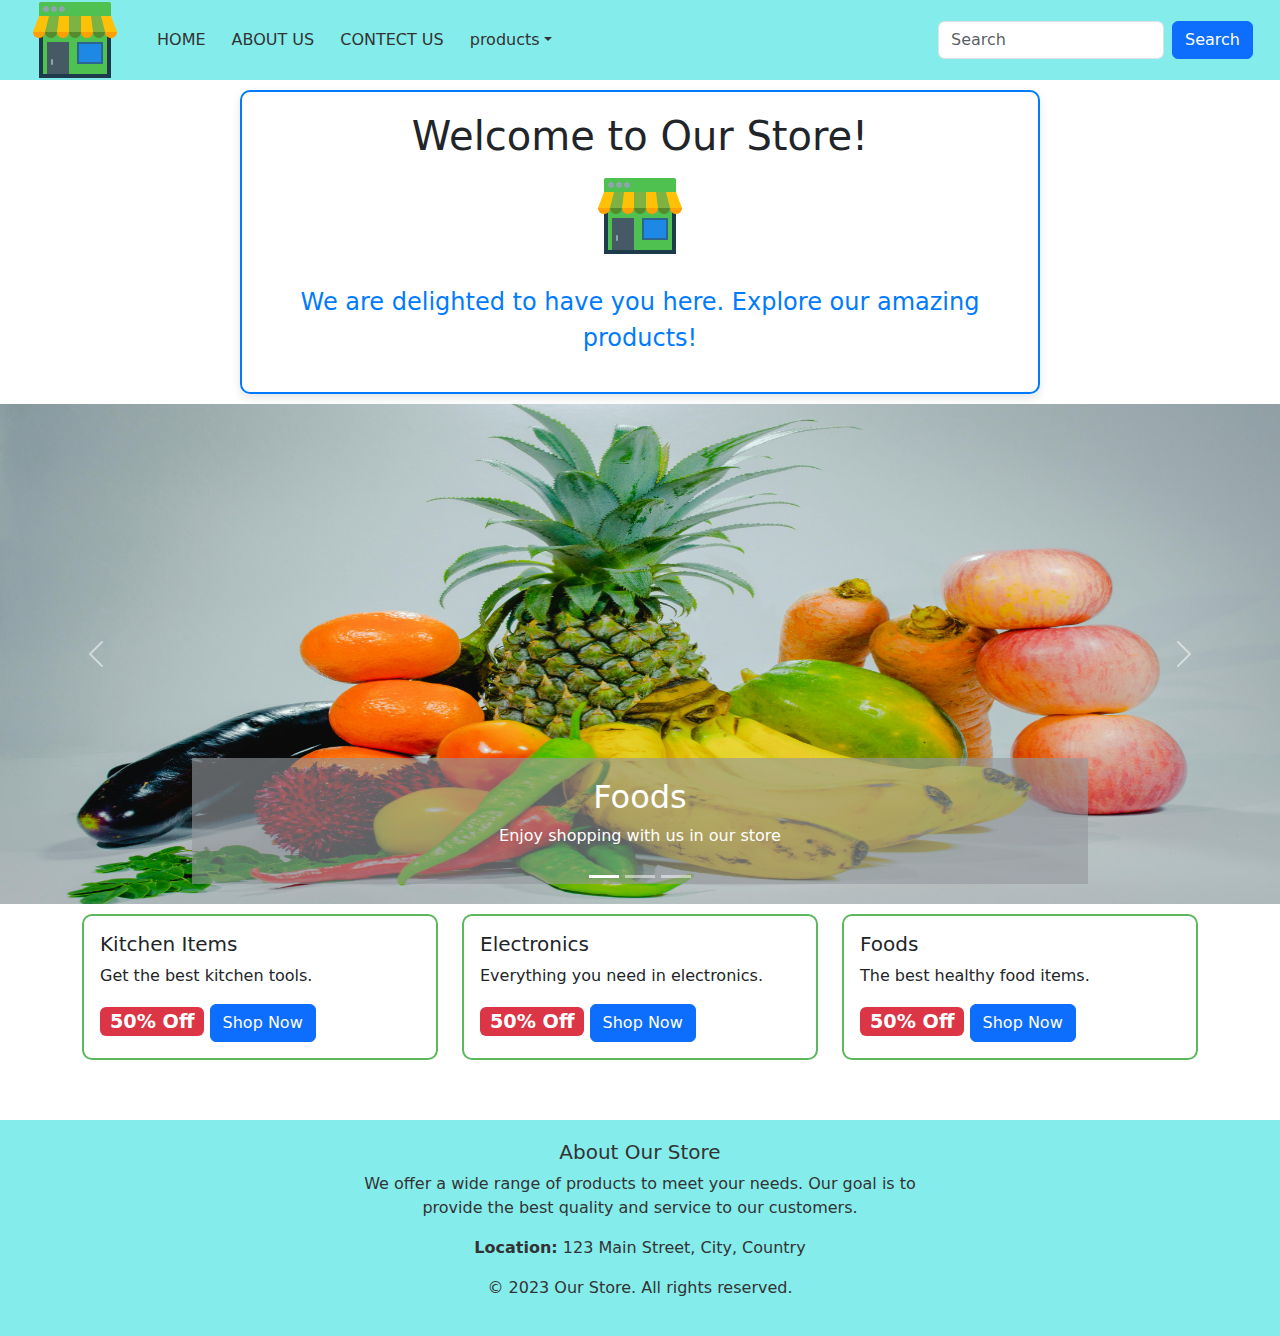
<file: index.html>
<!doctype html>
<html lang="en">
  <head>
    <meta charset="utf-8">
    <meta name="viewport" content="width=device-width, initial-scale=1">
    <title>HOME</title>
    <link href="https://cdn.jsdelivr.net/npm/bootstrap@5.3.3/dist/css/bootstrap.min.css" rel="stylesheet" integrity="sha384-QWTKZyjpPEjISv5WaRU9OFeRpok6YctnYmDr5pNlyT2bRjXh0JMhjY6hW+ALEwIH" crossorigin="anonymous">
    <link rel="stylesheet" href="./style1.css">
    <link rel="shortcut icon" href="./asstes/icons/icons8-market-96.png" type="image/x-icon">
  </head>
  <body>
    <nav class="navbar navbar-expand-sm navbar-dark bg" style="height: 80px;">
      <div class="container-fluid">
        <a class="navbar-brand" href="javascript:void(0)"><img src="./asstes/icons/icons8-market-96.png" alt=""></a>
        <button class="navbar-toggler" type="button" data-bs-toggle="collapse" data-bs-target="#mynavbar">
          <span class="navbar-toggler-icon"></span>
        </button>
        <div class="collapse navbar-collapse" id="mynavbar">
          <ul class="navbar-nav me-auto">
            <li class="nav-item">
              <a class="nav-link a" href="./index.html">HOME</a>
            </li>
            <li class="nav-item ">
              <a class="nav-link a"  href="./about us.html">ABOUT US</a>
            </li>
            <li class="nav-item">
              <a class="nav-link a" href="./contectus.html">CONTECT US</a>
            </li>
            <li class="nav-item dropdown">
              <a class="nav-link dropdown-toggle a" href="./product.html"  role="button" data-bs-toggle="dropdown">products</a>
              <ul class="dropdown-menu" style="background-color: aqua;">
                <li><a class="dropdown-item a"  href="#">Foods</a></li>
                <li><a class="dropdown-item a"  href="#">Kitchen supplies</a></li>
                <li><a class="dropdown-item a"  href="#">Kitchen items</a></li>
              </ul>
            </li>
          </ul>
          <form class="d-flex">
            <input class="form-control me-2" type="text" placeholder="Search">
            <button class="btn btn-primary" type="button">Search</button>
          </form>
        </div>
      </div>
    </nav>
    <div class="welcome-card">
      <h1 style="text-align: center; ">Welcome to Our Store!</h1>
      <img src="./asstes/icons/icons8-market-96.png" alt="Store" style="position: relative; left: 330px; "  />
      <p class="welcome-message">We are delighted to have you here. Explore our amazing products!</p>
    </div>
 <!-- Carousel -->
<div id="demo" class="carousel slide" data-bs-ride="carousel">

  <!-- Indicators/dots -->
  <div class="carousel-indicators">
    <button type="button" data-bs-target="#demo" data-bs-slide-to="0" class="active"></button>
    <button type="button" data-bs-target="#demo" data-bs-slide-to="1"></button>
    <button type="button" data-bs-target="#demo" data-bs-slide-to="2"></button>
  </div>

  <!-- The slideshow/carousel -->
  <div class="carousel-inner" >
    <div class="carousel-item active">
      <img src="./asstes/images/pexels-alxs-3025236.jpg" alt="Los Angeles" class="d-block w-100 " height="500">
      <div style="background-color: rgba(148, 153, 158, 0.616); "class="carousel-caption">
        <h2 >Foods</h2>
        <p>Enjoy shopping with us in our store</p>
      </div>
    </div>
    <div  class="carousel-item">
      <img src="./asstes/images/247833_12_1718751609.jpg" alt="Chicago" class="d-block w-100" height="500">
      <div style="background-color: rgba(148, 153, 158, 0.616);"  class="carousel-caption">
        <h3>Kitchen supplies</h3>
        <p>Enjoy shopping with us in our store</p>
      </div>
    </div>
    <div class="carousel-item">
      <img src="./asstes/images/247833_12_1718751609.jpg" alt="New York" class="d-block w-100" height="500">
      <div style="background-color: rgba(148, 153, 158, 0.616); "  class="carousel-caption">
        <h3>Kitchen items</h3>
        <p>Enjoy shopping with us in our store</p>
      </div>
    </div>
  </div>
    
  <!-- Left and right controls/icons -->
  <button class="carousel-control-prev" type="button" data-bs-target="#demo" data-bs-slide="prev">
    <span class="carousel-control-prev-icon"></span>
  </button>
  <button class="carousel-control-next" type="button" data-bs-target="#demo" data-bs-slide="next">
    <span class="carousel-control-next-icon"></span>
  </button>
</div>
<div class="container" >
  <div class="row">
      <div class="col-md-4"> <!-- 1st Card -->
          <div class="card">
              <div class="card-body">
                  <h5 class="card-title">Kitchen Items</h5>
                  <p class="card-text">Get the best kitchen tools.</p>
                  <span class="badge bg-danger">50% Off</span>
                  <a href="#" class="btn btn-primary">Shop Now</a>
              </div>
          </div>
      </div>
      
      <div class="col-md-4"> <!-- 2nd Card -->
          <div class="card">
              <div class="card-body">
                  <h5 class="card-title">Electronics</h5>
                  <p class="card-text">Everything you need in electronics.</p>
                  <span class="badge bg-danger">50% Off</span>
                  <a href="#" class="btn btn-primary">Shop Now</a>
              </div>
          </div>
      </div>

      <div class="col-md-4"> <!-- 3rd Card -->
          <div class="card">
              <div class="card-body">
                  <h5 class="card-title">Foods</h5>
                  <p class="card-text">The best healthy food items.</p>
                  <span class="badge bg-danger">50% Off</span>
                  <a href="#" class="btn btn-primary">Shop Now</a>
              </div>
          </div>
      </div>
  </div>
</div>
<footer>
  <div class="footer-content">
      <h5>About Our Store</h5>
      <p>We offer a wide range of products to meet your needs. Our goal is to provide the best quality and service to our customers.</p>
      <p><strong>Location:</strong> 123 Main Street, City, Country</p>
      <p>&copy; 2023 Our Store. All rights reserved.</p>
  </div>
</footer>
    <script src="./fun.js"></script>
    <script src="https://cdn.jsdelivr.net/npm/bootstrap@5.3.3/dist/js/bootstrap.bundle.min.js" integrity="sha384-YvpcrYf0tY3lHB60NNkmXc5s9fDVZLESaAA55NDzOxhy9GkcIdslK1eN7N6jIeHz" crossorigin="anonymous"></script>
  </body>
</html>
</file>
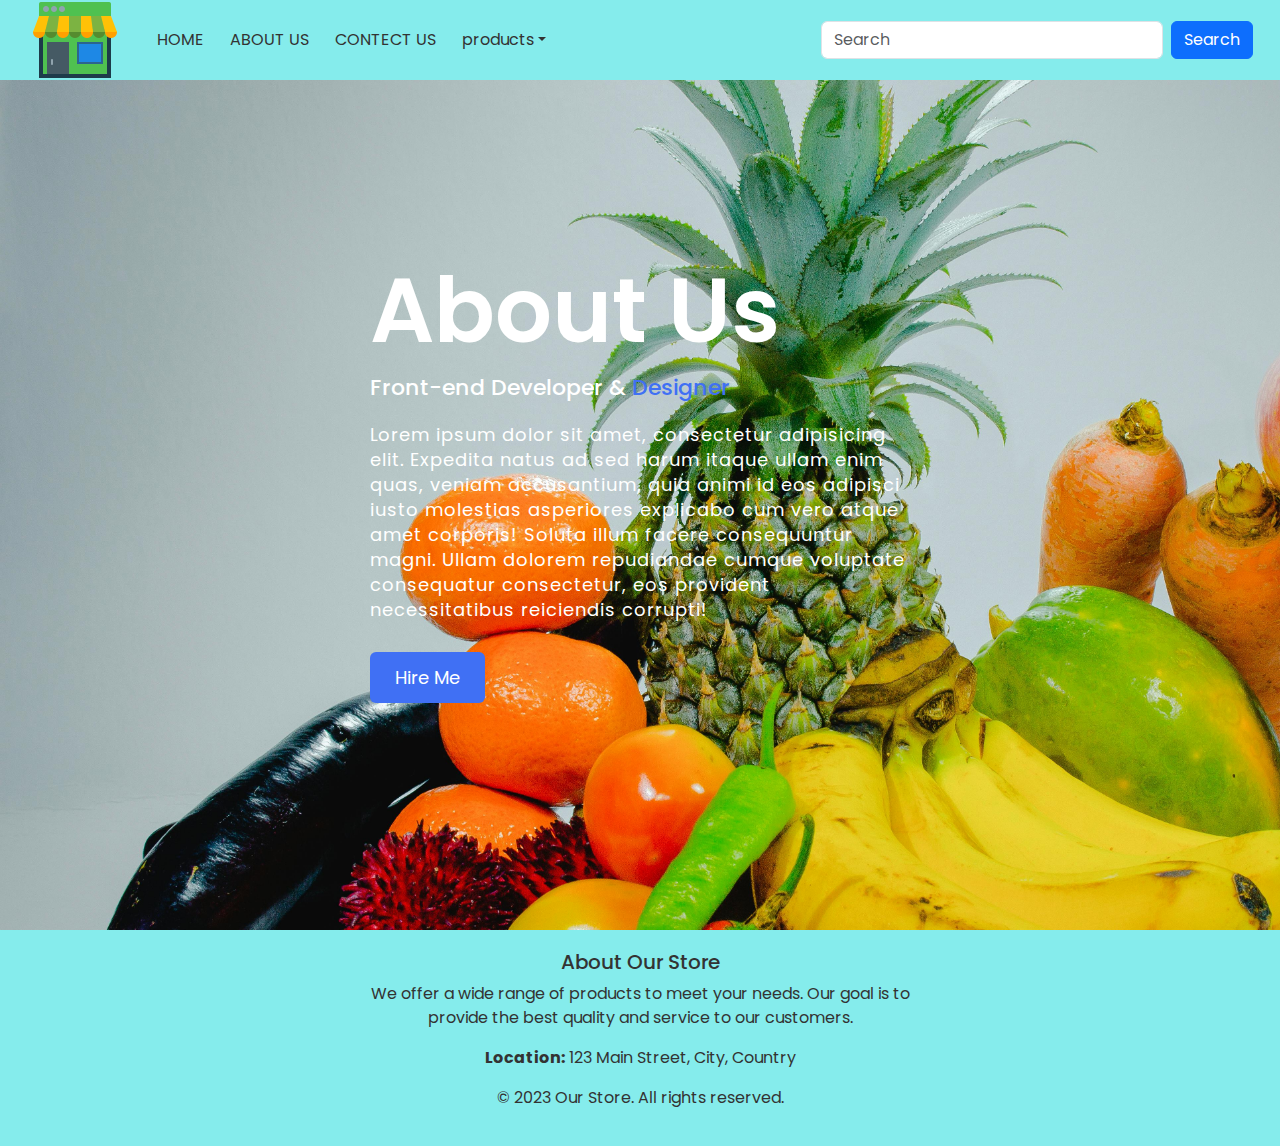
<file: about us.html>
<!doctype html>
<html lang="en">
  <head>
    <meta charset="utf-8">
    <meta name="viewport" content="width=device-width, initial-scale=1">
    <title>ABOUT US</title>
    <link href="https://cdn.jsdelivr.net/npm/bootstrap@5.3.3/dist/css/bootstrap.min.css" rel="stylesheet" integrity="sha384-QWTKZyjpPEjISv5WaRU9OFeRpok6YctnYmDr5pNlyT2bRjXh0JMhjY6hW+ALEwIH" crossorigin="anonymous">
    <link rel="stylesheet" href="./style1.css">
    <link rel="shortcut icon" href="./asstes/icons/icons8-market-96.png" type="image/x-icon">
    <style>
  @import url("https://fonts.googleapis.com/css2?family=Poppins:wght@200;300;400;500&display=swap");

* {
  margin: 0;
  padding: 0;
  box-sizing: border-box;
  font-family: "Poppins", sans-serif;
}
body{
    background-image: url("asstes/images/pexels-alxs-3025236.jpg");
  background-size: cover;
  background-repeat: no-repeat;
}

.about-us {
  display: flex;
  align-items: center;
  height:800px;
  width: 100%;
  padding: 90px 0;
 
}

.pic {
  height: auto;
  width: 400px;
  border-radius: 12px;
}

.about {
  width: 1130px;
  max-width: 85%;
  margin: 0 auto;
  display: flex;
  align-items: center;
  justify-content: space-around;
}

.text {
  width: 540px;
}

.text h2 {
  color: #333;
  font-size: 90px;
  font-weight: 600;
  margin-bottom: 10px;
}

.text h5 {
  color: #333;
  font-size: 22px;
  font-weight: 500;
  margin-bottom: 20px;
}

span {
  color: #4070f4;
}

.text p {
  color: #333;
  font-size: 18px;
  line-height: 25px;
  letter-spacing: 1px;
}

.data {
  margin-top: 30px;
}

.hire {
  font-size: 18px;
  background: #4070f4;
  color: #fff;
  text-decoration: none;
  border: none;
  padding: 12px 25px;
  border-radius: 6px;
  transition: 0.5s;
}

.hire:hover {
  background: #000;
}
#show {
    transition: opacity 0.5s ease, transform 0.5s ease;
    opacity: 0;
    transform: translateY(-20px);
}

#show.visible {
    display: block; /* اجعل العنصر مرئياً */
    opacity: 1; /* اجعله مرئياً */
    transform: translateY(0); /* أعد العنصر لمكانه الأصلي */
}
    </style>
  </head>
  <body>
    <nav class="navbar navbar-expand-sm navbar-dark bg" style="height: 80px;">
      <div class="container-fluid">
        <a class="navbar-brand" href="javascript:void(0)"><img src="./asstes/icons/icons8-market-96.png" alt=""></a>
        <button class="navbar-toggler" type="button" data-bs-toggle="collapse" data-bs-target="#mynavbar">
          <span class="navbar-toggler-icon"></span>
        </button>
        <div class="collapse navbar-collapse" id="mynavbar">
          <ul class="navbar-nav me-auto">
            <li class="nav-item">
              <a class="nav-link a" href="./index.html">HOME</a>
            </li>
            <li class="nav-item ">
              <a class="nav-link a"  href="./about us.html">ABOUT US</a>
            </li>
            <li class="nav-item">
              <a class="nav-link a" href="./contectus.html">CONTECT US</a>
            </li>
            <li class="nav-item dropdown">
              <a class="nav-link dropdown-toggle a" href="./product.html"  role="button" data-bs-toggle="dropdown">products</a>
              <ul class="dropdown-menu" style="background-color: aqua;">
                <li><a class="dropdown-item a"  href="#">Foods</a></li>
                <li><a class="dropdown-item a"  href="#">Kitchen supplies</a></li>
                <li><a class="dropdown-item a"  href="#">Kitchen items</a></li>
              </ul>
            </li>
          </ul>
          <form class="d-flex">
            <input class="form-control me-2" type="text" placeholder="Search">
            <button class="btn btn-primary" type="button">Search</button>
          </form>
        </div>
      </div>
    </nav>
    <section class="about-us">
      <div class="about">
        <div class="text">
          <h2 style="color: #fff;" >About Us</h2>
          <h5  style="color: #fff;" >Front-end Developer & <span>Designer</span></h5>
          <p style="color: #fff;">Lorem ipsum dolor sit amet, consectetur adipisicing elit. Expedita natus ad sed harum itaque ullam enim quas, veniam accusantium, quia animi id eos adipisci iusto molestias asperiores explicabo cum vero atque amet corporis! Soluta illum facere consequuntur magni. Ullam dolorem repudiandae cumque voluptate consequatur consectetur, eos provident necessitatibus reiciendis corrupti!</p>
          <div class="data">
            <button class="hire" onclick="hideandshow()">Hire Me</button>
            <br>
            <div class="card" style="width:400px; display: none;" id="show">
                <img class="card-img-top" src="./images/prosen.jpg" alt="Card image">
                <div class="card-body">
                    <h4 class="card-title">Hozifa Monyer</h4>
                    <p class="card-text">I am a commercial website developer and website manager.</p>
                    <a href="https://www.linkedin.com/in/hozifa-al-monyer/" class="btn btn-primary">See Profile</a>
                </div>
            </div>
        </div>
      </div>
    </section>
<footer>
  <div class="footer-content">
      <h5>About Our Store</h5>
      <p>We offer a wide range of products to meet your needs. Our goal is to provide the best quality and service to our customers.</p>
      <p><strong>Location:</strong> 123 Main Street, City, Country</p>
      <p>&copy; 2023 Our Store. All rights reserved.</p>
  </div>
</footer>
    <script src="./fun.js"></script>
    </script>
    <script src="https://cdn.jsdelivr.net/npm/bootstrap@5.3.3/dist/js/bootstrap.bundle.min.js" integrity="sha384-YvpcrYf0tY3lHB60NNkmXc5s9fDVZLESaAA55NDzOxhy9GkcIdslK1eN7N6jIeHz" crossorigin="anonymous"></script>
  </body>
</html>
</file>
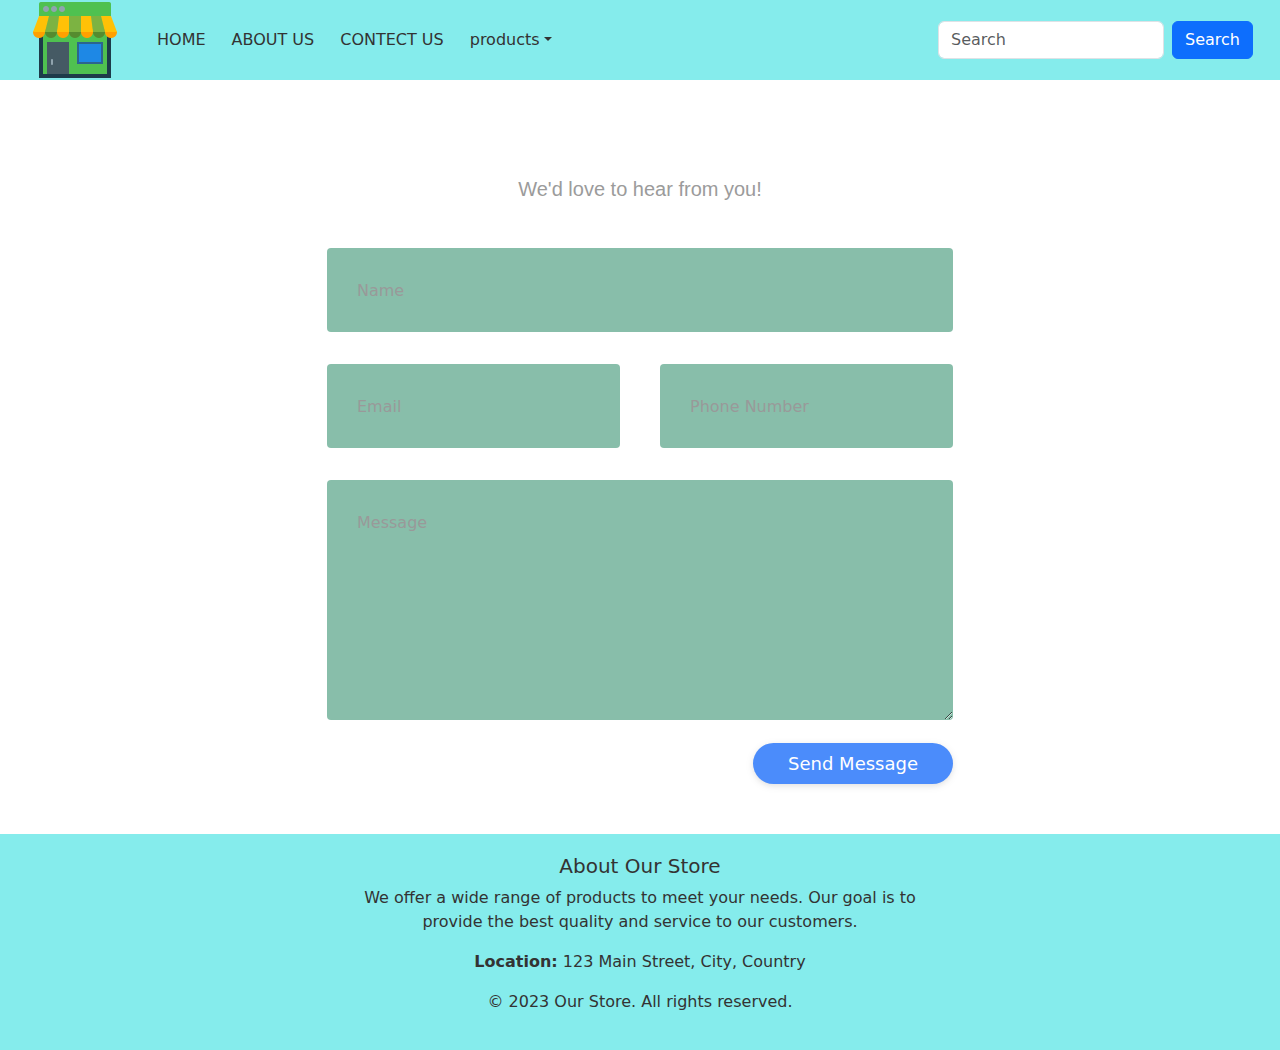
<file: contectus.html>
<!doctype html>
<html lang="en">
  <head>
    <meta charset="utf-8">
    <meta name="viewport" content="width=device-width, initial-scale=1">
    <title>HOME</title>
    <link href="https://cdn.jsdelivr.net/npm/bootstrap@5.3.3/dist/css/bootstrap.min.css" rel="stylesheet" integrity="sha384-QWTKZyjpPEjISv5WaRU9OFeRpok6YctnYmDr5pNlyT2bRjXh0JMhjY6hW+ALEwIH" crossorigin="anonymous">
    <link rel="stylesheet" href="./style1.css">
    <link rel="shortcut icon" href="./asstes/icons/icons8-market-96.png" type="image/x-icon">
    <style>
h1 {
    font-family: 'Poppins', sans-serif, 'arial';
    font-weight: 600;
    font-size: 72px;
    color: white;
    text-align: center;
}

h4 {
    font-family: 'Roboto', sans-serif, 'arial';
    font-weight: 400;
    font-size: 20px;
    color: #9b9b9b;
    line-height: 1.5;
}

/* ///// inputs /////*/

input:focus ~ label, textarea:focus ~ label, input:valid ~ label, textarea:valid ~ label {
    font-size: 0.75em;
    color: #635555;
    top: -5px;
    -webkit-transition: all 0.225s ease;
    transition: all 0.225s ease;
}

.styled-input {
    float: left;
    width: 293px;
    margin: 1rem 0;
    position: relative;
    border-radius: 4px;
}

@media only screen and (max-width: 768px){
    .styled-input {
        width:100%;
    }
}

.styled-input label {
    color: #999;
    padding: 1.3rem 30px 1rem 30px;
    position: absolute;
    top: 10px;
    left: 0;
    -webkit-transition: all 0.25s ease;
    transition: all 0.25s ease;
    pointer-events: none;
}

.styled-input.wide { 
    width: 650px;
    max-width: 100%;
}
 ::placeholder{
    color: rgb(50, 65, 68);
 }
input,
textarea {
    padding: 30px;
    border: 0;
    width: 100%;
    font-size: 1rem;
    background-color: #1f865f88;
    color: rgb(126, 89, 89);
    border-radius: 4px;
}

input:focus,
textarea:focus { outline: 0; }

input:focus ~ span,
textarea:focus ~ span {
    width: 100%;
    -webkit-transition: all 0.075s ease;
    transition: all 0.075s ease;
}

textarea {
    width: 100%;
    min-height: 15em;
}

.input-container {
    width: 650px;
    max-width: 100%;
    margin: 20px auto 25px auto;
}

.submit-btn {
    float: right;
    padding: 7px 35px;
    border-radius: 60px;
    display: inline-block;
    background-color: #4b8cfb;
    color: white;
    font-size: 18px;
    cursor: pointer;
    box-shadow: 0 2px 5px 0 rgba(0,0,0,0.06),
              0 2px 10px 0 rgba(0,0,0,0.07);
    -webkit-transition: all 300ms ease;
    transition: all 300ms ease;
}

.submit-btn:hover {
    transform: translateY(1px);
    box-shadow: 0 1px 1px 0 rgba(0,0,0,0.10),
              0 1px 1px 0 rgba(0,0,0,0.09);
}

@media (max-width: 768px) {
    .submit-btn {
        width:100%;
        float: none;
        text-align:center;
    }
}

input[type=checkbox] + label {
  color: #ccc;
  font-style: italic;
} 

input[type=checkbox]:checked + label {
  color: #f00;
  font-style: normal;
}
    </style>
  </head>
  <body>
    <nav class="navbar navbar-expand-sm navbar-dark bg" style="height: 80px;">
      <div class="container-fluid">
        <a class="navbar-brand" href="javascript:void(0)"><img src="./asstes/icons/icons8-market-96.png" alt=""></a>
        <button class="navbar-toggler" type="button" data-bs-toggle="collapse" data-bs-target="#mynavbar">
          <span class="navbar-toggler-icon"></span>
        </button>
        <div class="collapse navbar-collapse" id="mynavbar">
          <ul class="navbar-nav me-auto">
            <li class="nav-item">
              <a class="nav-link a" href="./index.html">HOME</a>
            </li>
            <li class="nav-item ">
              <a class="nav-link a"  href="./about us.html">ABOUT US</a>
            </li>
            <li class="nav-item">
              <a class="nav-link a" href="./contectus.html">CONTECT US</a>
            </li>
            <li class="nav-item dropdown">
              <a class="nav-link dropdown-toggle a" href="./product.html"  role="button" data-bs-toggle="dropdown">products</a>
              <ul class="dropdown-menu" style="background-color: aqua;">
                <li><a class="dropdown-item a"  href="#">Foods</a></li>
                <li><a class="dropdown-item a"  href="#">Kitchen supplies</a></li>
                <li><a class="dropdown-item a"  href="#">Kitchen items</a></li>
              </ul>
            </li>
          </ul>
          <form class="d-flex">
            <input class="form-control me-2" type="text" placeholder="Search">
            <button class="btn btn-primary" type="button">Search</button>
          </form>
        </div>
      </div>
    </nav>
    <div class="container">
        <div class="row">
                <h1>contact us</h1>
        </div>
        <div class="row">
                <h4 style="text-align:center">We'd love to hear from you!</h4>
        </div>
        <div class="row input-container">
                <div class="col-xs-12">
                    <div class="styled-input wide">
                        <input type="text" required />
                        <label>Name</label> 
                    </div>
                </div>
                <div class="col-md-6 col-sm-12">
                    <div class="styled-input">
                        <input type="text" required />
                        <label>Email</label> 
                    </div>
                </div>
                <div class="col-md-6 col-sm-12">
                    <div class="styled-input" style="float:right;">
                        <input type="text" required />
                        <label>Phone Number</label> 
                    </div>
                </div>
                <div class="col-xs-12">
                    <div class="styled-input wide">
                        <textarea required></textarea>
                        <label>Message</label>
                    </div>
                </div>
                <div class="col-xs-12">
                    <div class="btn-lrg submit-btn">Send Message</div>
                </div>
        </div>
    </div>    
    <footer>
        <div class="footer-content">
            <h5>About Our Store</h5>
            <p>We offer a wide range of products to meet your needs. Our goal is to provide the best quality and service to our customers.</p>
            <p><strong>Location:</strong> 123 Main Street, City, Country</p>
            <p>&copy; 2023 Our Store. All rights reserved.</p>
        </div>
      </footer>
</body>
</html>
</file>
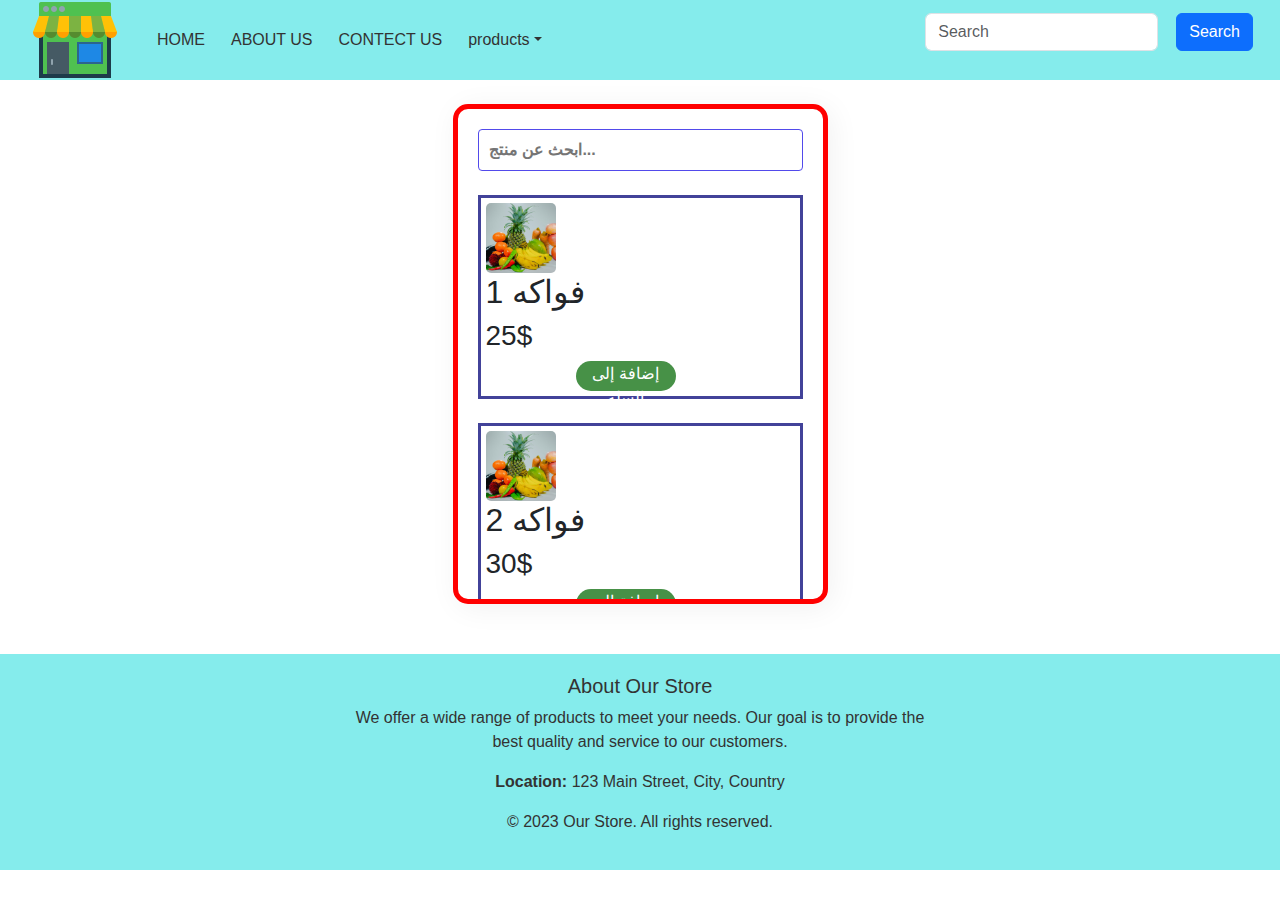
<file: product.html>
<html lang="en">

<head>
    <meta charset="utf-8">
    <meta name="viewport" content="width=device-width, initial-scale=1">
    <title>PRODUCT </title>
    <link href="https://cdn.jsdelivr.net/npm/bootstrap@5.3.3/dist/css/bootstrap.min.css" rel="stylesheet"
        integrity="sha384-QWTKZyjpPEjISv5WaRU9OFeRpok6YctnYmDr5pNlyT2bRjXh0JMhjY6hW+ALEwIH" crossorigin="anonymous">
    <link rel="stylesheet" href="./style1.css">
    <link rel="shortcut icon" href="./asstes/icons/icons8-market-96.png" type="image/x-icon">
    <style>
       

        .container1 {
            margin: auto;
            display: block;
            align-items: center;
            justify-content: center;
            width: 375px;
            height: 500px;
            border-radius: 15px;
            box-shadow: 4px 4px 30px rgb(0, 0, 0, 0.06);
            padding: 20px;
            overflow-y: scroll;
            border: 5px solid red;
            
        }

        .container1::-webkit-scrollbar {
            display: none;
        }

        .container1 input {
            border: none;
            outline: none;
            box-shadow: none;
            width: 100%;
            font-size: 16px;
            font-weight: 600;
            padding: 8px 10px;
            width: 100%;
            border: 1px solid rgb(82, 74, 235);
            border-radius: 4px;
        }

        .product1 {
            display: block;
            align-items: center;
            cursor: pointer;
            padding-bottom: 15px;
            border: 3px solid rgb(66, 66, 153);
            padding: 5px;
        }

        .product1 img {
            width: 70px;
            height: 70px;
            object-fit: cover;
            border-radius: 5px;
        }

        .product-list {
            padding: 20px;

        }

        .product1 .p-details {
            padding-left: 15px;
        }

        .product1 .p-details h2 {
            font-size: 20px;

        }

        .product1 .p-details h3 {
            font-size: 18px;

        }
       .ss1{
        display: flex;
        flex-direction: column;
        padding-left: 0;
        margin-bottom: 0;
       }
       .ss1 li{
        position: relative;
        display: block;
        padding: 10px 20px;
      margin-bottom: 10px;
      background-color: bisque;
        border: 1px solid black; 
        border-radius: 25rem;
       }
        .we {
            position: relative;
            left: 80px;
            border: none;
            background-color: rgb(71, 145, 71);
            color: white;
            cursor: pointer;
            border-radius: 20px;
            width: 100px;
            height: 30px;
        }
        .we:hover {
            background-color: rgb(30, 83, 66);
            box-shadow: 3px 2px 5px rgb(113, 113, 141);
        }
        .we1 {
           top: 2px;
            position: relative;
            left: 70px;
            border: none;
            background-color: rgb(71, 145, 71);
            color: white;
            cursor: pointer;
            border-radius: 20px;
            width: 100px;
            height: 30px;
        }
        .we1:hover {
            background-color: rgb(30, 83, 66);
            box-shadow: 3px 2px 5px rgb(113, 113, 141);
        }
        body {
    font-family: Arial, sans-serif;
}

.product {
    margin: 10px 0;
}

button {
    margin-left: 10px;
}
    </style>
</head>

<body>
    <nav class="navbar navbar-expand-sm navbar-dark bg" style="height: 80px;">
        <div class="container-fluid">
            <a class="navbar-brand" href="javascript:void(0)"><img src="./asstes/icons/icons8-market-96.png" alt=""></a>
            <button class="navbar-toggler" type="button" data-bs-toggle="collapse" data-bs-target="#mynavbar">
                <span class="navbar-toggler-icon"></span>
            </button>
            <div class="collapse navbar-collapse" id="mynavbar">
                <ul class="navbar-nav me-auto">
                    <li class="nav-item">
                        <a class="nav-link a" href="./index.html">HOME</a>
                    </li>
                    <li class="nav-item ">
                        <a class="nav-link a" href="./about us.html">ABOUT US</a>
                    </li>
                    <li class="nav-item">
                        <a class="nav-link a" href="./contectus.html">CONTECT US</a>
                    </li>
                    <li class="nav-item dropdown">
                        <a class="nav-link dropdown-toggle a" href="./product.html" role="button"
                            data-bs-toggle="dropdown">products</a>
                        <ul class="dropdown-menu" style="background-color: aqua;">
                            <li><a class="dropdown-item a" href="#">Foods</a></li>
                            <li><a class="dropdown-item a" href="#">Kitchen supplies</a></li>
                            <li><a class="dropdown-item a" href="#">Kitchen items</a></li>
                        </ul>
                    </li>
                </ul>
                <form class="d-flex">
                    <input class="form-control me-2" type="text" placeholder="Search">
                    <button class="btn btn-primary" type="button">Search</button>
                </form>
            </div>
        </div>
    </nav>
    <br>
    <div class="container1">
        <input type="text" id="Search-item" onkeyup="search()" placeholder="ابحث عن منتج..." class="s">
        <br>
        <br>          
                    <div id="product-list">
                <div class="product1">
                    <img src="./asstes/images/pexels-alxs-3025236.jpg" alt="" width="70" height="70">
                    <h2>فواكه 1</h2>
                    <h3>25$</h3>
                    <button onclick="addToCart('فواكه 1', 25)"  class="we">إضافة إلى السلة</button>
                </div>
                <br>
                <div class="product1">
                    <img src="./asstes/images/pexels-alxs-3025236.jpg" alt="" width="70" height="70">
                    <h2>فواكه 2</h2>
                    <h3>30$</h3>
                    <button onclick="addToCart('فواكه 2', 30)"  class="we">إضافة إلى السلة</button>
                </div>
                <br>
                <div class="product1">
                    <img src="./asstes/images/pexels-alxs-3025236.jpg" alt="" width="70" height="70">
                    <h2>فواكه 3</h2>
                    <h3>15$</h3>
                    <button onclick="addToCart('فواكه 3', 15)"  class="we">إضافة إلى السلة</button>
                </div>
                <br>
                <div class="product1">
                    <img src="./asstes/images/pexels-alxs-3025236.jpg" alt="" width="70" height="70">
                    <h2>فواكه 4</h2>
                    <h3>40$</h3>
                    <button onclick="addToCart('فواكه 4', 40)"  class="we">إضافة إلى السلة</button>
                </div>
                <br>
                <div class="product1">
                    <img src="./asstes/images/65.jpg" alt="" width="70" height="70">
                    <h2>خضروات 1</h2>
                    <h3>20$</h3>
                    <button onclick="addToCart('خضروات 1', 20)"  class="we">إضافة إلى السلة</button>
                </div>
                <br>
                <div class="product1">
                    <img src="./asstes/images/65.jpg" alt="" width="70" height="70">
                    <h2>خضروات 2</h2>
                    <h3>15$</h3>
                    <button onclick="addToCart('خضروات 2', 15)"  class="we">إضافة إلى السلة</button>
                </div>
                <br>
                <div class="product1">
                    <img src="./asstes/images/65.jpg" alt="" width="70" height="70">
                    <h2>خضروات 3</h2>
                    <h3>10$</h3>
                    <button onclick="addToCart('خضروات 3', 10)"  class="we">إضافة إلى السلة</button>
                </div>
                <br>
                <div class="product1">
                    <img src="./asstes/images/65.jpg" alt="" width="70" height="70">
                    <h2>خضروات 4</h2>
                    <h3>12$</h3>
                    <button onclick="addToCart('خضروات 4', 12)"  class="we">إضافة إلى السلة</button>
                </div>
                <br>
                <div class="product1">
                    <img src="./asstes/images/247833_12_1718751609.jpg" alt="">
                    <h2>مشروبات 1</h2>
                    <h3>5$</h3>
                    <button onclick="addToCart('مشروبات 1', 5)"  class="we">إضافة إلى السلة</button>
                </div>
                <br>
                <div class="product1">
                    <img src="./asstes/images/247833_12_1718751609.jpg" alt="">
                    <h2>مشروبات 2</h2>
                    <h3>7$</h3>
                    <button onclick="addToCart('مشروبات 2', 7)"  class="we">إضافة إلى السلة</button>
                </div>
                <br>
                <div class="product1">
                    <img src="./asstes/images/247833_12_1718751609.jpg" alt="">
                    <h2>مشروبات 1</h2>
                    <h3>5$</h3>
                    <button onclick="addToCart('مشروبات 1', 5)"  class="we">إضافة إلى السلة</button>
                </div>
                <br>
                <div class="product1">
                    <h2>مشروبات 2</h2>
                    <h3>7$</h3>
                    <button onclick="addToCart('مشروبات 3', 7)"  class="we">إضافة إلى السلة</button>
                </div> <br>
                <div class="product1">
                    <img src="./asstes/images/247833_12_1718751609.jpg" alt="">
                    <h2>مشروبات 1</h2>
                    <h3>5$</h3>
                    <button onclick="addToCart('مشروبات 4', 5)"  class="we">إضافة إلى السلة</button>
                </div>
                <br>
                <div class="product1">
                    <img src="./asstes/images/247833_12_1718751609.jpg" alt="">
                    <h2>مشروبات 2</h2>
                    <h3>7$</h3>
                    <button onclick="addToCart('مشروبات 5', 7)"  class="we"  >إضافة إلى السلة</button>
                </div>
            </div>
        <h2>سلة التسوق</h2>
  <ul id="cart"></ul>
  <button onclick="clearCart()">حذف جميع المنتجات</button>
</div>
        <footer>
            <div class="footer-content">
                <h5>About Our Store</h5>
                <p>We offer a wide range of products to meet your needs. Our goal is to provide the best quality and service to our customers.</p>
                <p><strong>Location:</strong> 123 Main Street, City, Country</p>
                <p>&copy; 2023 Our Store. All rights reserved.</p>
            </div>
          </footer>
    <script src="./fun1.js"></script>
    </script>
    <script src="https://cdn.jsdelivr.net/npm/bootstrap@5.3.3/dist/js/bootstrap.bundle.min.js"
        integrity="sha384-YvpcrYf0tY3lHB60NNkmXc5s9fDVZLESaAA55NDzOxhy9GkcIdslK1eN7N6jIeHz"
        crossorigin="anonymous"></script>
</body>

</html>
</file>
<file: style1.css>
.bg{
    background-color: #85ecec; /* استبدل برمز اللون الذي اخترته */
    padding: 15px;
}


.a {
    color: #333;
    margin-left: 10px;
    text-decoration: none; /* لإزالة الخط السفلي */
    padding: 5px 10px; /* إضافة حشوة لإعطاء مساحة حول النص */
    border-radius: 5px; /* زوايا دائرية لجعلها أكثر نعومة */
    transition: all 0.3s ease; /* تأثير سلس عند التحول */
}

.a:hover {
    color: #ffffff; /* تغيير لون النص عند التمرير */
    background-color: rgb(143, 243, 148); /* الخلفية عند التمرير */
    transform: scale(1.05); /* تكبير طفيف عند التمرير */
    /* يمكنك إضافة ظل */
    box-shadow: 0 4px 8px rgba(0, 0, 0, 0.2); /* ظل لطيف */
}
.card {
    margin: 10px 0; /* Add space between cards */
    border: 2px solid #5cb85c; /* Green border */
    border-radius: 10px; /* Rounded corners */
    transition: transform 0.2s, box-shadow 0.2s; /* Hover effects */
}

.card:hover {
    transform: scale(1.05); /* Scale effect on hover */
    box-shadow: 0 4px 15px rgba(0, 0, 0, 0.2); /* Shadow effect on hover */
}

.badge {
    font-size: 1.2em; /* Increase badge font size */
    padding: 5px 10px; /* Add padding to badge */
}
.welcome-card {
    margin: 10px auto;
    max-width: 800px;
    border: 2px solid #007bff;
    border-radius: 10px;
    padding: 20px;
    background-color: #ffffff;
    box-shadow: 0 4px 10px rgba(0, 0, 0, 0.1);
}
.welcome-card img {
    max-width: 100%;
    border-radius: 10px;
}
.welcome-message {
    text-align: center;
    font-size: 1.5em;
    margin-top: 20px;
    color: #007bff;
}
footer {
    background-color: #85ecec;    
    color: #333;
    padding: 20px 0;
    margin-top: 50px;
}
.footer-content {
    max-width: 600px;
    margin: auto;
    text-align: center;
}
</file>
